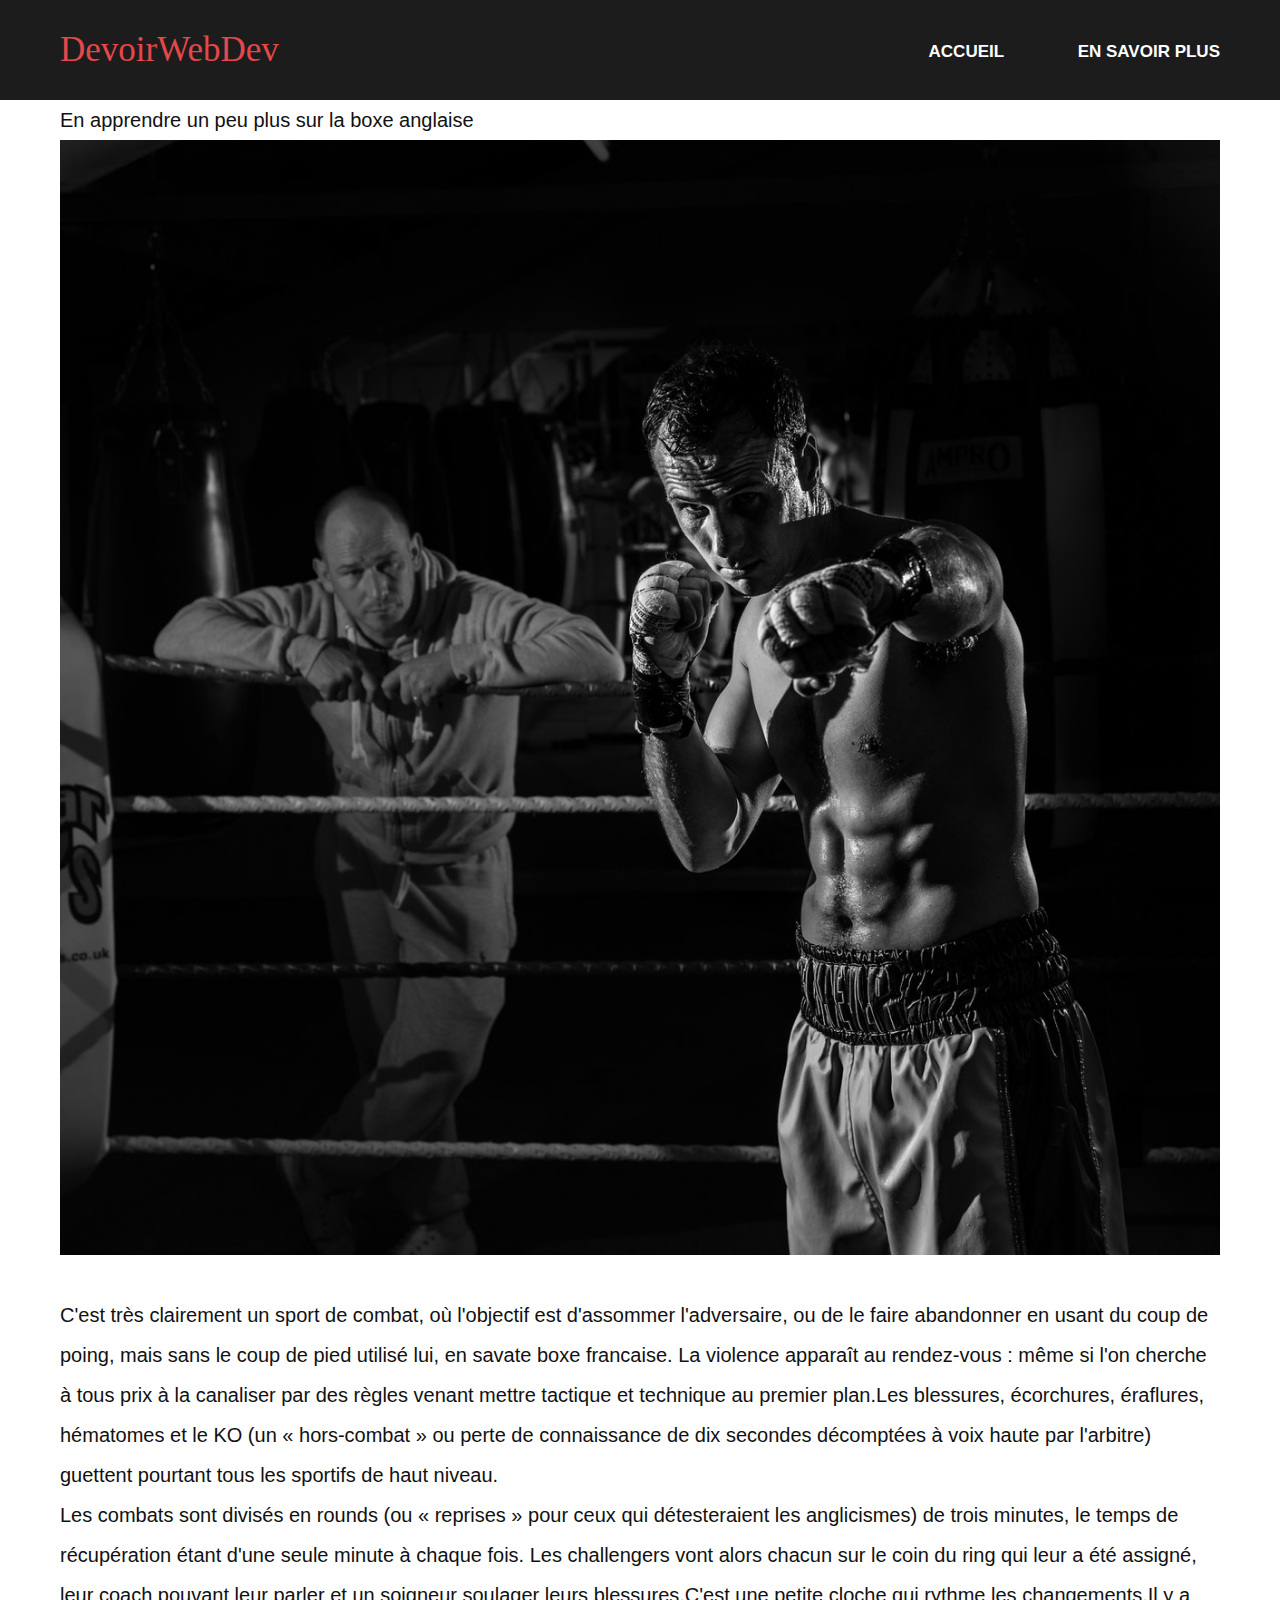
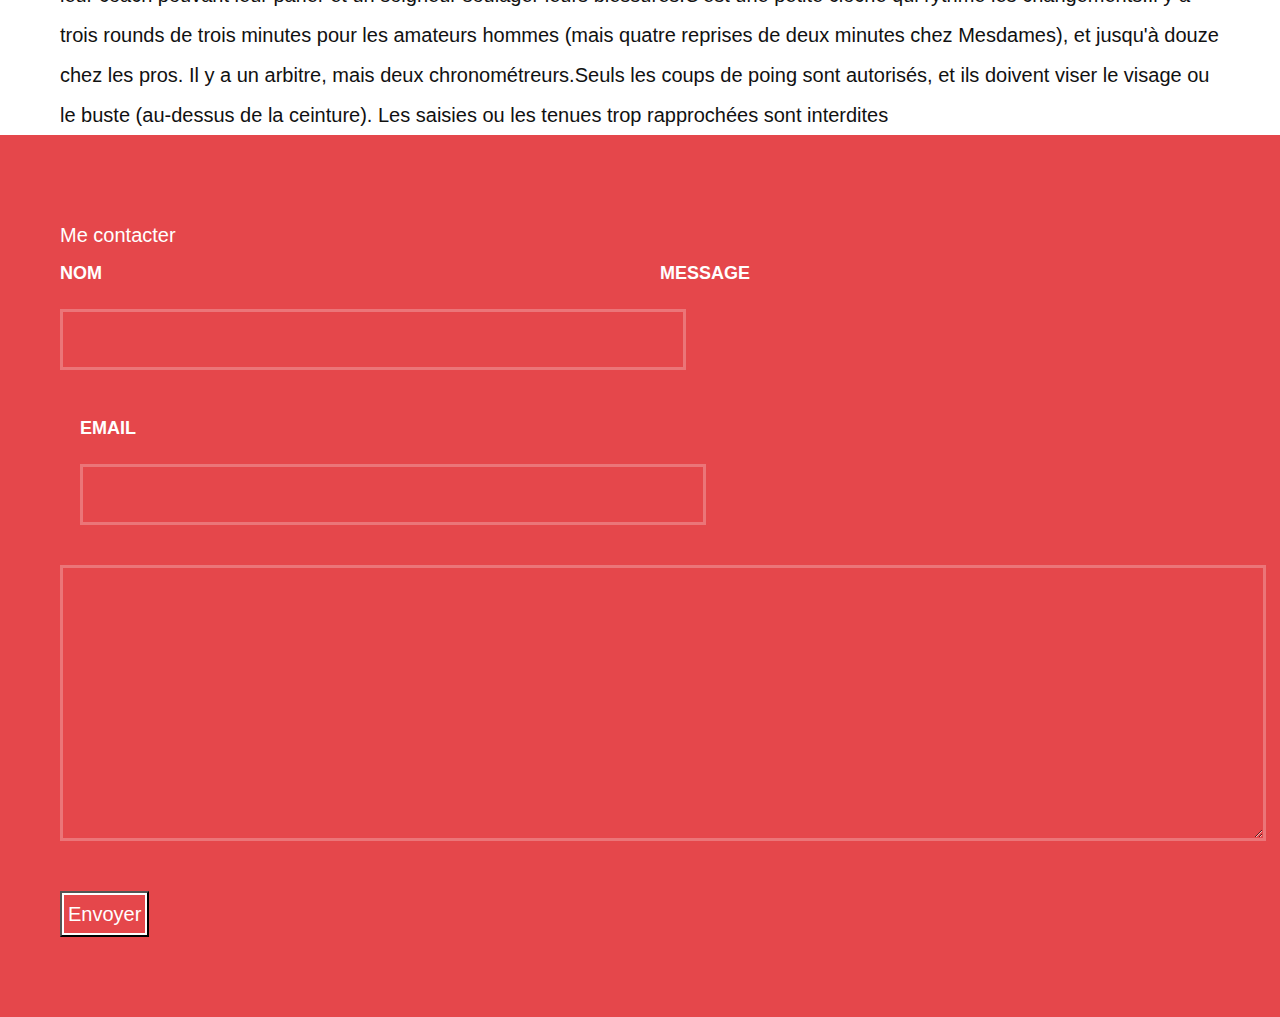
<file: Ensavoirplus.html>
<!DOCTYPE HTML>

<html>
	<head>
		<title>En savoir plus</title>
		<meta charset="utf-8" />
		<meta name="viewport" content="width=device-width, initial-scale=1, user-scalable=no" />
		<link rel="stylesheet" href="assets/css/main.css" />
	</head>
	<body>

		<!-- Header -->
			<header id="header">
				<div class="inner">
					<a href="index.html" class="logo">DevoirWebDev</a>
					<nav id="nav">
						<a href="index.html">Accueil</a>
						<a href="generic.html">En savoir plus</a>
		
					</nav>
				</div>
			</header>
			<a href="#menu" class="navPanelToggle"><span class="fa fa-bars"></span></a>

		<!-- Main -->
			<section id="main" >
				<div class="inner">
					<header class="major special">
						<h1>En apprendre un peu plus sur la boxe anglaise</h1>
					</header>
					<a href="#" class="image fit"><img src="images/ensavoirplusimage.jpg" alt="boxeur coach" /></a>
					<p>C'est très clairement un sport de combat, où l'objectif est d'assommer l'adversaire, ou de le faire abandonner en usant du coup de poing, mais sans le coup de pied utilisé lui, en savate boxe francaise. La violence apparaît au rendez-vous : même si l'on cherche à tous prix à la canaliser par des règles venant mettre tactique et technique au premier plan.Les blessures, écorchures, éraflures, hématomes et le KO (un « hors-combat » ou perte de connaissance de dix secondes décomptées à voix haute par l'arbitre) guettent pourtant tous les sportifs de haut niveau.</p>
					<p>Les combats sont divisés en rounds (ou « reprises » pour ceux qui détesteraient les anglicismes) de trois minutes, le temps de récupération étant d'une seule minute à chaque fois. Les challengers vont alors chacun sur le coin du ring qui leur a été assigné, leur coach pouvant leur parler et un soigneur soulager leurs blessures.C'est une petite cloche qui rythme les changements.Il y a trois rounds de trois minutes pour les amateurs hommes (mais quatre reprises de deux minutes chez Mesdames), et jusqu'à douze chez les pros. Il y a un arbitre, mais deux chronométreurs.Seuls les coups de poing sont autorisés, et ils doivent viser le visage ou le buste (au-dessus de la ceinture). Les saisies ou les tenues trop rapprochées sont interdites</p>
				</div>
			</section>

		<!-- Footer -->
			<section id="footer">
				<div class="inner">
					<header>
						<h2>Me contacter</h2>
					</header>
					<form method="post" action="#">
						<div class="field half first">
							<label for="name">Nom</label>
							<input type="text" name="name" id="name" />
						</div>
						<div class="field half">
							<label for="email">Email</label>
							<input type="text" name="email" id="email" />
						</div>
						<div class="field">
							<label for="message">Message</label>
							<textarea name="message" id="message" rows="6"></textarea>
						</div>
						<ul class="actions">
							<li><input type="submit" value="Envoyer" class="alt" /></li>
						</ul>
					</form>
		
				</div>
			</section>

	</body>
</html>
</file>
<file: assets/css/main.css>
html, body, div, span, h1, h2, h3, p, a, img, ul, li, form, label, article, header, nav, section {
		margin: 0;
		padding: 0;
		border: 0;
		font-size: 100%;
		font: inherit;
		vertical-align: baseline;
	}

	article, header, nav, section {
		display: block;
	}

	body {
		line-height: 1;
	}

	ul {
		list-style: none;
	}


	body {
		-ms-overflow-style: scrollbar;
	}

	
	

	body {
		background: #fff;
	}



	body {
		background-color: #fff;
		color: #111111;
	}

	body, input, textarea {
		font-family: "Lato", sans-serif;
		font-size: 15pt;
		font-weight: 300;
		line-height: 2;
	}

	
		

	form {
		margin: 0 0 2em 0;
	}

		form .field {
			margin: 0 0 2em 0;
		}

			form .field.half {
				width: 50%;
				float: left;
				padding: 0 0 0 1em;
			}

				form .field.half.first {
					padding: 0 1em 0 0;
				}

		form > .actions {
			margin: 2.5em 0 0 0 !important;
		}

		@media screen and (max-width: 736px) {

			form .field {
				margin: 0 0 1.5em 0;
			}

				form .field.half {
					padding: 0 0 0 0.75em;
				}

					form .field.half.first {
						padding: 0 0.75em 0 0;
					}

			form > .actions {
				margin: 2em 0 0 0 !important;
			}

		}

		@media screen and (max-width: 480px) {

			form .field.half {
				width: 100%;
				float: none;
				padding: 0;
			}

				form .field.half.first {
					padding: 0;
				}

		}

	label {
		display: block;
		font-size: 0.9em;
		text-transform: uppercase;
		font-weight: 700;
		margin: 0 0 1em 0;
	}

	input[type="text"],
	textarea {
		-moz-appearance: none;
		-webkit-appearance: none;
		-ms-appearance: none;
		appearance: none;
		border-radius: 0;
		border: none;
		border: solid 3px;
		color: inherit;
		display: block;
		outline: 0;
		padding: 0 1em;
		text-decoration: none;
		width: 100%;
	}

		input[type="text"]:invalid,
		textarea:invalid {
			box-shadow: none;
		}

	input[type="text"] {
		height: 2.75em;
	}

	textarea {
		padding: 0.75em 1em;
	}

	::-webkit-input-placeholder {
		opacity: 1.0;
	}

	:-moz-placeholder {
		opacity: 1.0;
	}

	::-moz-placeholder {
		opacity: 1.0;
	}

	:-ms-input-placeholder {
		opacity: 1.0;
	}

	label {
		color: #e5474b;
	}

	input[type="text"],
	textarea {
		background: none;
		border-color: #fceced;
	}

		input[type="text"]:focus,
		textarea:focus {
			border-color: #e5474b;
			box-shadow: 0 0 0 1px #e5474b;
		}

	::-webkit-input-placeholder {
		color: #717171 !important;
	}

	:-moz-placeholder {
		color: #717171 !important;
	}

	::-moz-placeholder {
		color: #717171 !important;
	}

	:-ms-input-placeholder {
		color: #717171 !important;
	}



	.image {
		border-radius: 0;
		border: 0;
		display: inline-block;
		position: relative;
	}

		.image img {
			border-radius: 0;
			display: block;
		}

		.image.fit {
			display: block;
			margin: 0 0 2em 0;
			width: 100%;
		}

			.image.fit img {
				width: 100%;
			}


	ul {
		list-style: disc;
		margin: 0 0 2em 0;
		padding-left: 1em;
	}

		ul li {
			padding-left: 0.5em;
		}

		ul.actions {
			cursor: default;
			list-style: none;
			padding-left: 0;
		}

			ul.actions li {
				display: inline-block;
				padding: 0 1em 0 0;
				vertical-align: middle;
			}

				ul.actions li:last-child {
					padding-right: 0;
				}

	section .inner {
		max-width: 65em;
		width: calc(100% - 6em);
		margin: 0 auto;
	}

		@media screen and (max-width: 480px) {

			section .inner {
				max-width: 90%;
				width: 90%;
			}

		}

/*
/* Header */

	body {
		position: relative;
		padding-top: 5em;
	}

	#header {
		background: #1c1c1c;
		color: #d5d5d5;
		cursor: default;
		height: 5em;
		left: 0;
		line-height: 5em;
		position: fixed;
		text-align: right;
		top: 0;
		width: 100%;
		z-index: 10001;
	}

		#header .inner {
			max-width: 65em;
			width: calc(100% - 6em);
			margin: 0 auto;
			position: relative;
		}

			@media screen and (max-width: 480px) {

				#header .inner {
					max-width: 90%;
					width: 90%;
				}

			}

		#header .logo {
			font-family: 'Pacifico', cursive;
			display: inline-block;
			height: inherit;
			left: 0;
			line-height: inherit;
			margin: 0;
			padding: 0;
			position: absolute;
			top: 0;
			color: #e5474b;
			font-size: 1.75em;
			text-transform: none;
			font-weight: normal;
			padding: 0;
		}

			#header .logo:hover {
				color: rgba(229, 71, 75, 0.75);
			}

		#header a {
			-moz-transition: color 0.2s ease-in-out;
			-webkit-transition: color 0.2s ease-in-out;
			-ms-transition: color 0.2s ease-in-out;
			transition: color 0.2s ease-in-out;
			display: inline-block;
			padding: 0 2em;
			color: #ffffff;
			text-decoration: none;
			text-transform: uppercase;
			font-weight: 700;
			font-size: .85em;
		}

			#header a:hover {
				color: rgba(255, 255, 255, 0.75);
			}

			#header a:last-child {
				padding-right: 0em;
			}

			@media screen and (max-width: 736px) {

				#header a {
					padding: 0 0.5em;
				}

			}

	@media screen and (max-width: 480px) {

		#header {
			min-width: 320px;
		}

	}

/* Menu */

	#nav {
		display: inline-block;
	}

		@media screen and (max-width: 980px) {

			#nav {
				display: none;
			}

		}

	.navPanelToggle {
		position: fixed;
		text-decoration: none;
		height: 4em;
		right: 3em;
		top: .75em;
		width: 4em;
		display: none;
		z-index: 10002;
	}

		.navPanelToggle:before {
			-moz-osx-font-smoothing: grayscale;
			-webkit-font-smoothing: antialiased;
			font-family: FontAwesome;
			font-style: normal;
			font-weight: normal;
			text-transform: none !important;
			color: #fff;
			display: block;
			font-size: 16px;
			height: 2.25em;
			left: 0.5em;
			line-height: 2.25em;
			position: absolute;
			text-align: center;
			top: 0.5em;
			width: 3.5em;
		}

		@media screen and (max-width: 980px) {

			.navPanelToggle {
				display: block;
			}

		}

		@media screen and (max-width: 736px) {

			.navPanelToggle {
				right: 1em;
			}

		}

		.navPanelToggle *:before {
			color: #fff;
			display: block;
			font-size: 16px;
			height: 2.25em;
			left: 0.5em;
			line-height: 2.25em;
			position: absolute;
			text-align: center;
			top: 0.5em;
			width: 3.5em;
		}

/* Banner */

	#banner {
		background-color: #e5474b;
		color: #f2a3a5;
		padding: 13em 0 11em 0;
		background-color: #0c0c0c;
		background-image: url("../../images/bannière.jpg");
		background-size: cover;
		background-repeat: no-repeat;
		background-position: 15% left;
		text-align: left;
		position: relative;
		z-index: 9999;
	}

		#banner a {
			color: #ffffff;
		}

		#banner h1 {
			color: #fff;
		}

		#banner .button {
			background-color: #5a5a5a;
			color: #ffffff !important;
		}

			#banner .button:hover {
				background-color: #676767;
			}

			#banner .button:active {
				background-color: #4d4d4d;
			}

			#banner .button.alt {
				background-color: transparent;
				box-shadow: inset 0 0 0 2px #fff;
				color: #ffffff !important;
			}

				#banner .button.alt:hover {
					background: rgba(255, 255, 255, 0.25);
				}

				#banner .button.alt:active {
					background-color: rgba(255, 255, 255, 0.2);
				}

		#banner:after {
			-moz-transition: opacity 4s ease;
			-webkit-transition: opacity 4s ease;
			-ms-transition: opacity 4s ease;
			transition: opacity 4s ease;
			content: '';
			position: absolute;
			width: 100%;
			height: 100%;
			display: block;
			top: 0;
			left: 0;
			background-color: #0c0c0c;
			opacity: 0.25;
		}

		#banner .inner {
			max-width: 65em;
			width: calc(100% - 6em);
			margin: 0 auto;
			position: relative;
			z-index: 10000;
			line-height: 1.5;
		}

			@media screen and (max-width: 480px) {

				#banner .inner {
					max-width: 90%;
					width: 90%;
				}

			}

		#banner h1 {
			font-size: 2em;
			margin: 0 0 1em 0;
			padding: 0;
			letter-spacing: 3px;
			font-weight: 700;
		}

			#banner h1 span {
				font-weight: 400;
			}

		@media screen and (max-width: 1680px) {

			#banner {
				padding: 10em 0 8em 0;
			}

		}

		@media screen and (max-width: 1280px) {

			#banner {
				padding: 8em 0 6em 0;
			}

		}

		@media screen and (max-width: 980px) {

			#banner {
				padding: 12em 0 10em 0;
			}

		}

		@media screen and (max-width: 736px) {

			#banner {
				padding: 4em 0 2em 0;
			}

				#banner h1 {
					font-size: 1.75em;
				}

		}

		@media screen and (max-width: 480px) {

			#banner {
				padding: 5em 0 3em 0;
			}

				#banner ul {
					margin-top: 1em;
				}

		}

	#one {
		padding: 6em 0 4em 0;
	}

		@media screen and (max-width: 980px) {

			#one {
				padding: 4em 0 2em 0;
			}

		}

		@media screen and (max-width: 736px) {

			#one {
				padding: 2em 0 0.1em 0;
			}

		}

	#two {
		padding: 6em 0 4em 0;
		background: #f3f3f3;
		background: -moz-linear-gradient(left, #f3f3f3 0%, #f3f3f3 50%, #f7f7f7 0%, #f7f7f7 100%);
		background: -webkit-linear-gradient(left, #f3f3f3 0%, #f3f3f3 50%, #f7f7f7 0%, #f7f7f7 100%);
		background: linear-gradient(to right, #f3f3f3 0%, #f3f3f3 50%, #f7f7f7 0%, #f7f7f7 100%);
		filter: progid:DXImageTransform.Microsoft.gradient( startColorstr='#f3f3f3', endColorstr='#f7f7f7',GradientType=1 );
	}

		#two .inner {
			display: -ms-flexbox;
			display: -moz-flex;
			display: -webkit-flex;
			display: -ms-flex;
			display: flex;
			-moz-flex-direction: row;
			-webkit-flex-direction: row;
			-ms-flex-direction: row;
			flex-direction: row;
		}

			#two .inner article {
				width: 50%;
			}

				#two .inner article:first-child {
					padding-right: 6em;
				}

				#two .inner article:last-child {
					padding-left: 6em;
				}

		@media screen and (max-width: 980px) {

			#two {
				padding: 4em 0 2em 0;
				background: -moz-linear-gradient(top, #f3f3f3 0%, #f3f3f3 50%, #f7f7f7 0%, #f7f7f7 100%);
				background: -webkit-linear-gradient(top, #f3f3f3 0%, #f3f3f3 50%, #f7f7f7 0%, #f7f7f7 100%);
				background: linear-gradient(to bottom, #f3f3f3 0%, #f3f3f3 50%, #f7f7f7 0%, #f7f7f7 100%);
				filter: progid:DXImageTransform.Microsoft.gradient( startColorstr='#f3f3f3', endColorstr='#f7f7f7',GradientType=0 );
			}

				#two .inner {
					-moz-flex-direction: column;
					-webkit-flex-direction: column;
					-ms-flex-direction: column;
					flex-direction: column;
				}

					#two .inner article {
						width: 100%;
					}

						#two .inner article:first-child {
							padding-right: 0;
							padding-bottom: 2em;
						}

						#two .inner article:last-child {
							padding-left: 0;
							padding-top: 2em;
						}

		}

		@media screen and (max-width: 736px) {

			#two {
				padding: 2em 0 0.1em 0;
			}

		}


	#footer {
		background-color: #e5474b;
		color: #f2a3a5;
		padding: 4em 0 2em 0;
		background: #e5474b;
	}

		#footer input, #footer textarea {
			color: #ffffff;
		}

		#footer h2 {
			color: #fff;
		}

		#footer input[type="submit"] {
			background-color: #5a5a5a;
			color: #ffffff !important;
		}

			#footer input[type="submit"]:hover {
				background-color: #676767;
			}

			#footer input[type="submit"]:active {
				background-color: #4d4d4d;
			}

			#footer input[type="submit"].alt {
				background-color: transparent;
				box-shadow: inset 0 0 0 2px #fff;
				color: #ffffff !important;
			}

				#footer input[type="submit"].alt:hover {
					background: rgba(255, 255, 255, 0.25);
				}

				#footer input[type="submit"].alt:active {
					background-color: rgba(255, 255, 255, 0.2);
				}

		#footer label {
			color: #ffffff;
		}

		#footer input[type="text"],
		#footer textarea {
			background: none;
			border-color: rgba(255, 255, 255, 0.25);
		}

			#footer input[type="text"]:focus,
			#footer textarea:focus {
				border-color: #ffffff;
				box-shadow: 0 0 0 1px #ffffff;
			}

		#footer ::-webkit-input-placeholder {
			color: #f8d1d2 !important;
		}

		#footer :-moz-placeholder {
			color: #f8d1d2 !important;
		}

		#footer ::-moz-placeholder {
			color: #f8d1d2 !important;
		}

		#footer :-ms-input-placeholder {
			color: #f8d1d2 !important;
		}

		#footer .inner {
			max-width: 65em;
			width: calc(100% - 6em);
			margin: 0 auto;
		}

			@media screen and (max-width: 480px) {

				#footer .inner {
					max-width: 90%;
					width: 90%;
				}

			}

		@media screen and (max-width: 980px) {

			#footer {
				padding: 4em 0 2em 0;
			}

		}

		@media screen and (max-width: 736px) {

			#footer {
				padding: 2em 0 0.1em 0;
			}

		}
</file>
